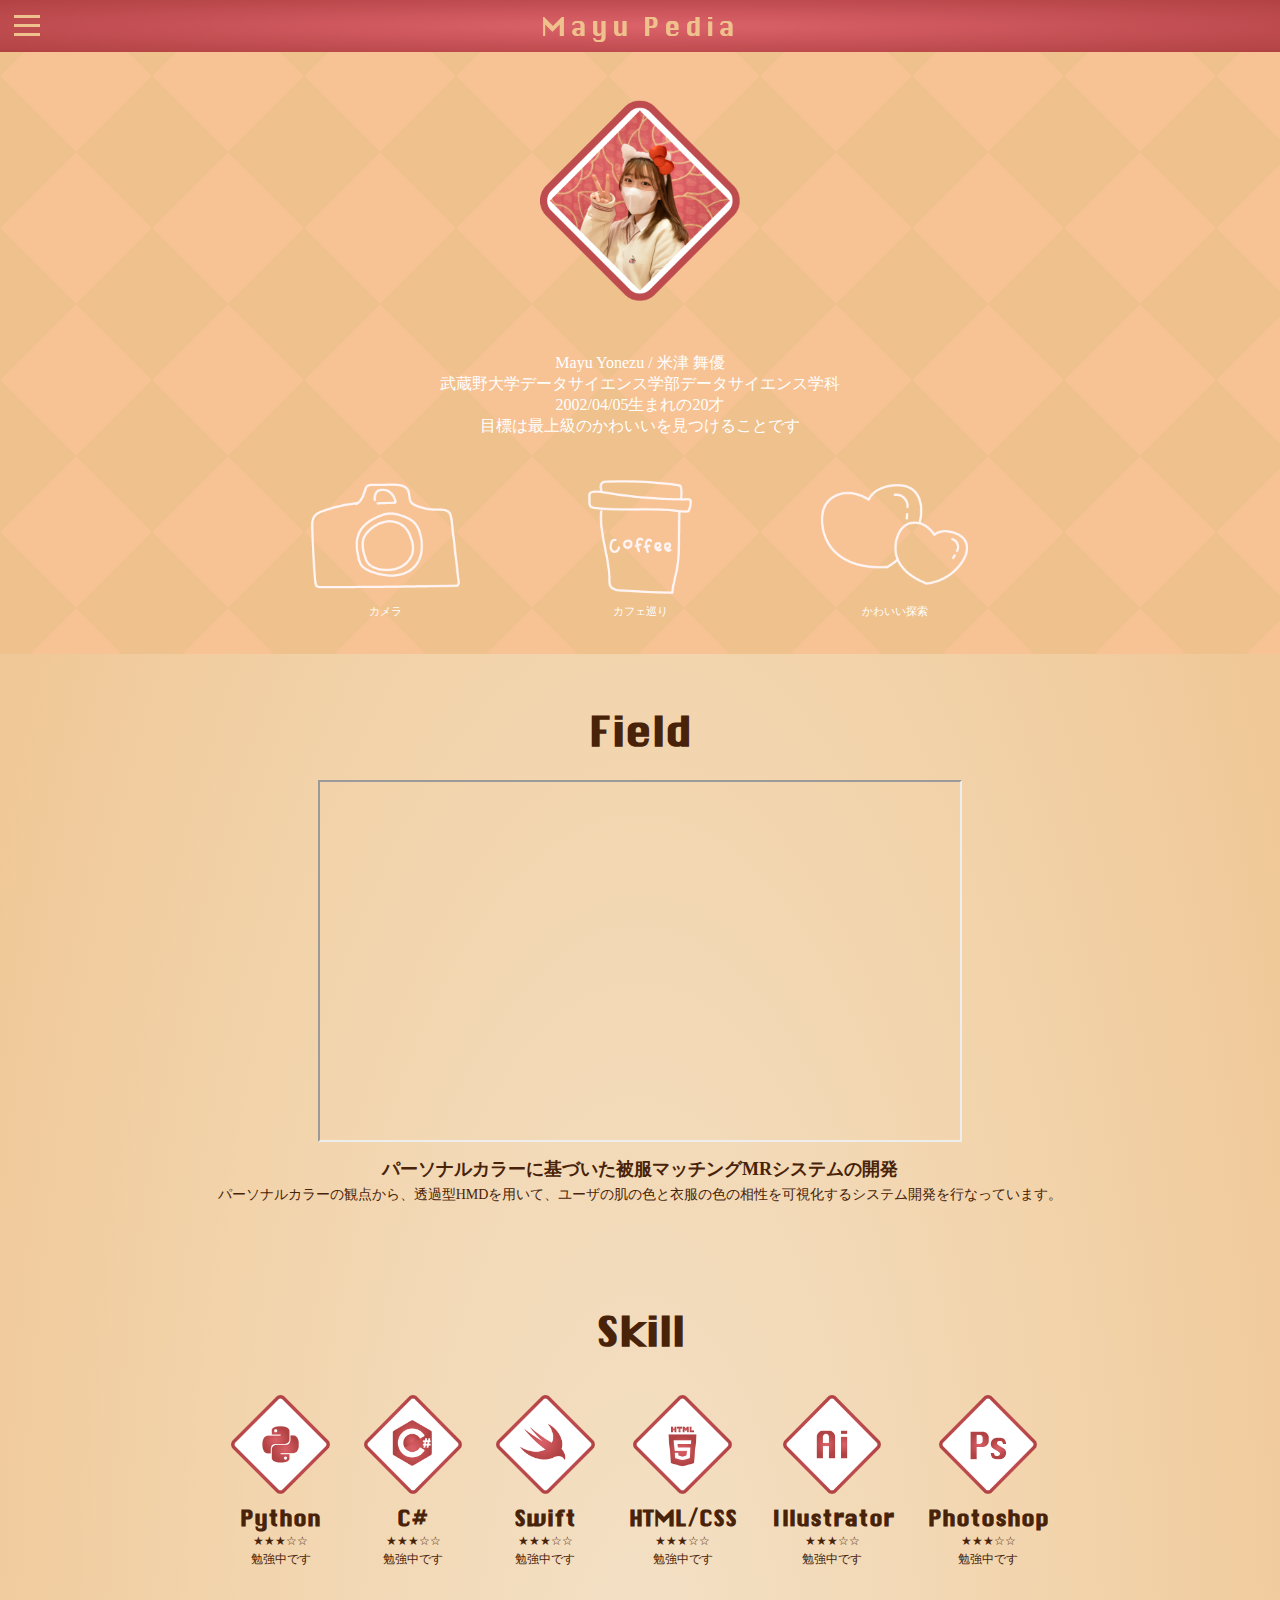
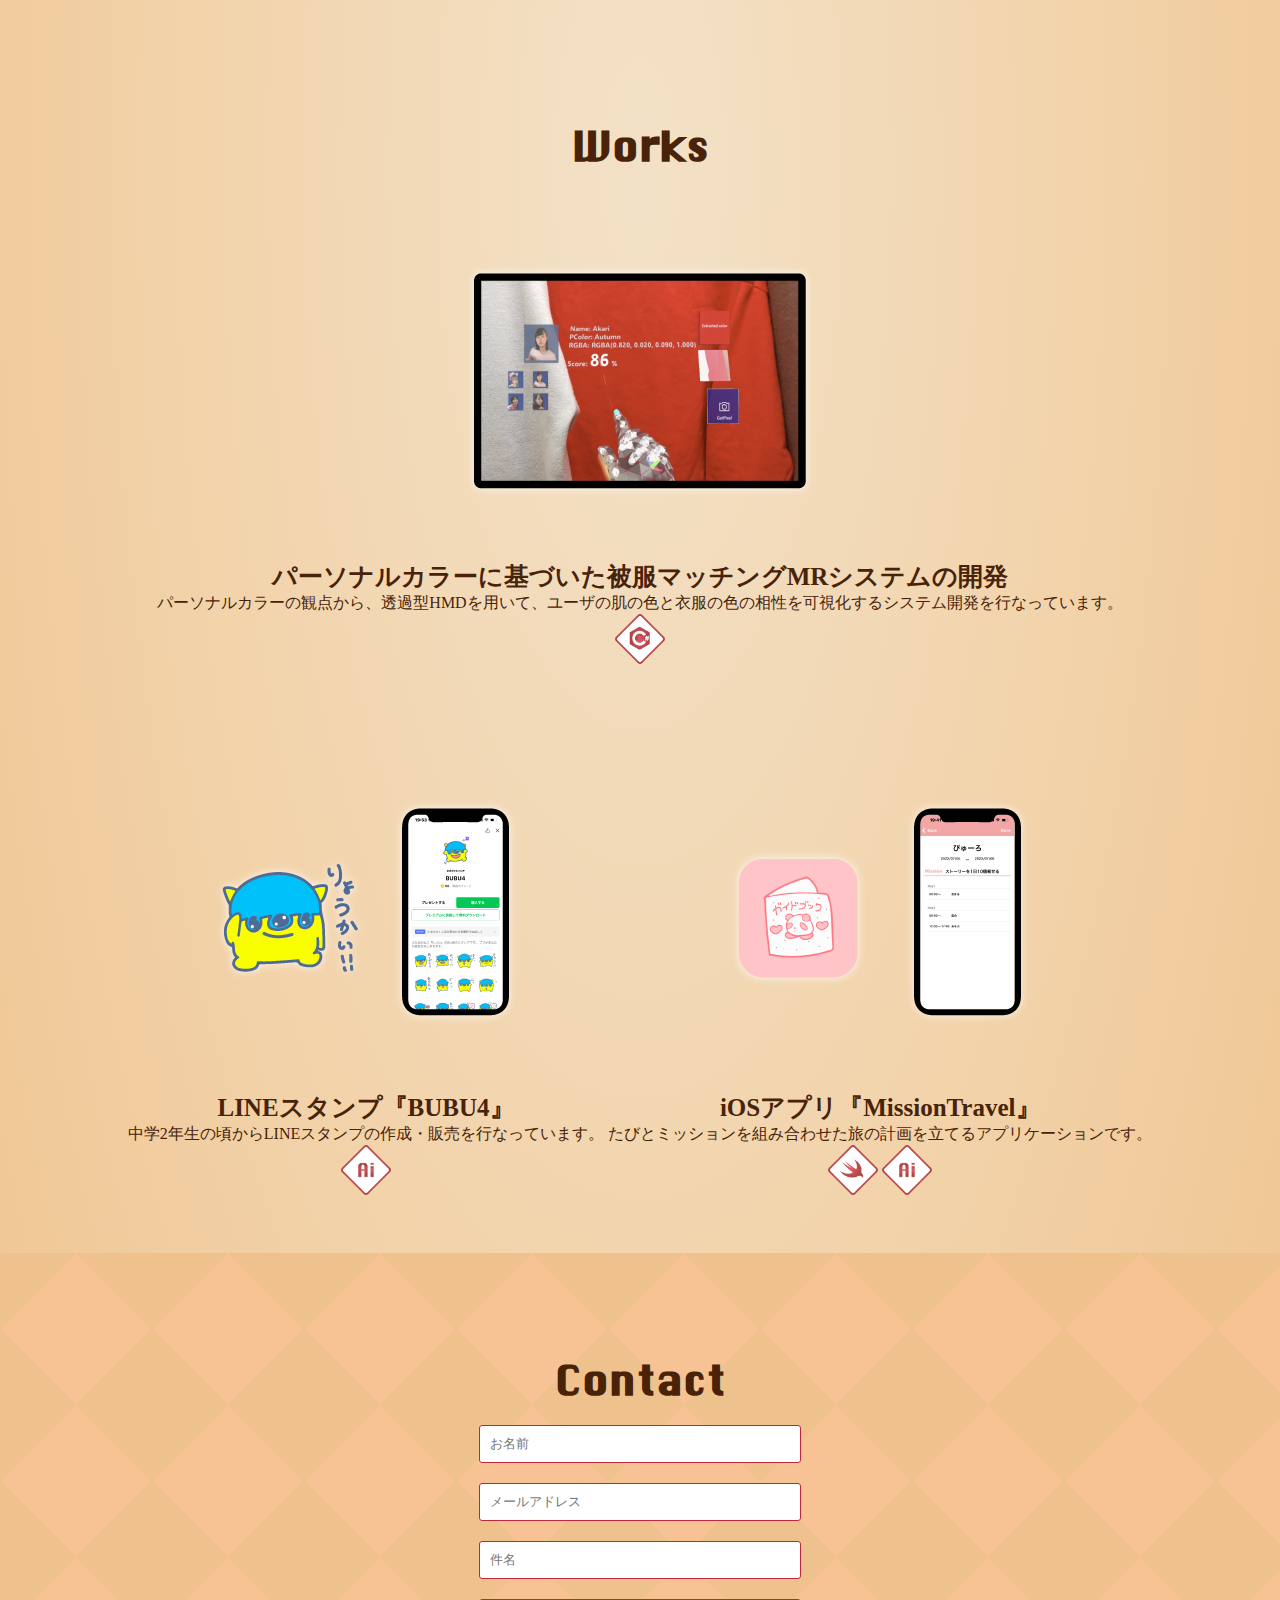
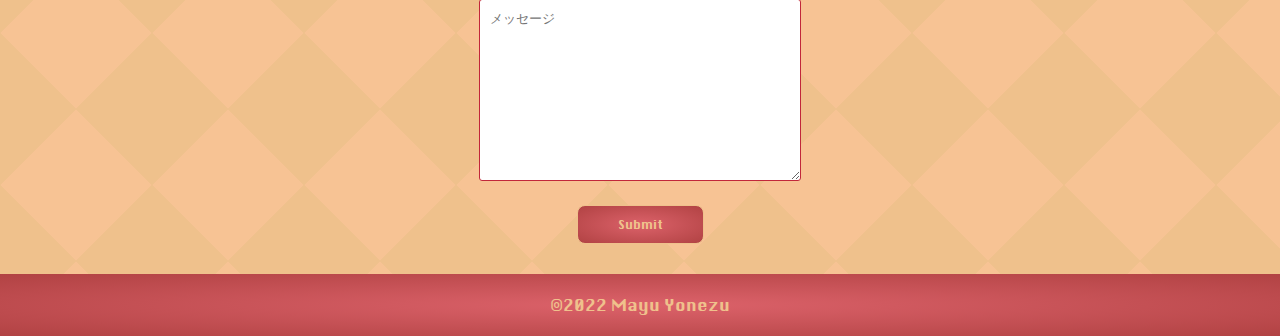
<file: docs/index.html>
<!DOCTYPE html>
<html lnag="ja">
<head>
    <meta charset="UTF-8">
    <meta name="viewport" content="width=device-width, initial-scale=1, maximum-scale=1, user-scalable=no" />
    <link rel="stylesheet" href="./css/index.css">
    <link rel="icon" href="./images/iCon.png">
    <title>まゆペでぃあ</title>
    <script language="javascript" type="text/javascript">
        function OnButtonClick() {
          // console.log("clicked!");
          let element = document.getElementById("menu-btn");
          element.checked = false;
        }
      </script>
</head>
<body>
    <!--ナビゲーションー-->
    <header class="header">
        <div class="navtext-container">
          <div class="navtext">Mayu Pedia</div>
        </div>
        <input type="checkbox" class="menu-btn" id="menu-btn">
        <label for="menu-btn" class="menu-icon"><span class="navicon"></span></label>
        <ul class="menu inner_container">
            <li class="nav-tli nav-li"><a href="?1#" class="nav-tbtn">TOP</a></li>
            <li class="nav-nli nav-li"><a href="?2#field" class="nav-btn">Field</a></li>
            <li class="nav-nli nav-li"><a href="?3#skill" class="nav-btn">Skill</a></li>
            <li class="nav-nli nav-li"><a href="?4#works" class="nav-btn">Works</a></li>
            <li class="nav-nli nav-li"><a href="?5#contact" class="nav-btn">Contact</a></li>
        </ul>
      </header>

    <!--プロフィール関連-->
    <div">
        <div class="profile">
            <a class="panel-item"><img src="./images/profile.png" class="pro-img"></a><br>
            Mayu Yonezu / 米津 舞優<br>
            武蔵野大学データサイエンス学部データサイエンス学科<br>
            2002/04/05生まれの20才<br>
            目標は最上級のかわいいを見つけることです<br>
            <div class="hob-img">
                <img src="./images/hobby1.png">
                <p>カメラ</p> 
            </div>
            <div class="hob-img">
                <img src="./images/hobby2.png">
                <p>カフェ巡り</p> 
            </div>
            <div class="hob-img">
                <img src="./images/hobby3.png">
                <p>かわいい探索</p> 
            </div><br>
            
        </div>
    </div>

    <!--フィールド関連-->
    <div class="field">
        <a id="field" class="anchor"></a>
        <h1 >Field</h1><br>
        <!--pdfのスライドから画像のスライドに変更するかも！-->
        <iframe src="./images/slide.pdf"></iframe>
        <h4>パーソナルカラーに基づいた被服マッチングMRシステムの開発</h4> 
        <p>パーソナルカラーの観点から、透過型HMDを用いて、ユーザの肌の色と衣服の色の相性を可視化するシステム開発を行なっています。</p>
    </div>




    <!--スキル関連-->
    <div class="skill">
        <a id="skill" class="anchor"></a>
        <h1 >Skill</h1><br>
        <div class="skill-img">
            <img src="./images/python.png">
            <h2>Python</h2>
            <p>★★★☆☆</p>
            <p>勉強中です</p>
        </div>
        <div class="skill-img">
            <img src="./images/c.png">
            <h2>C#</h2>
            <p>★★★☆☆</p>
            <p>勉強中です</p>
        </div>
        <div class="skill-img">
            <img src="./images/swift.png">
            <h2>Swift</h2>
            <p>★★★☆☆</p>
            <p>勉強中です</p>
        </div>
        <div class="skill-img">
            <img src="./images/HTML.png">
            <h2>HTML/CSS</h2>
            <p>★★★☆☆</p>
            <p>勉強中です</p>
        </div>
        <div class="skill-img">
            <img src="./images/ill.png">
            <h2>Illustrator</h2>
            <p>★★★☆☆</p>
            <p>勉強中です</p>
        </div>
        <div class="skill-img">
            <img src="./images/photo.png">
            <h2>Photoshop</h2>
            <p>★★★☆☆</p>
            <p>勉強中です</p>
        </div>
    </div>

    <!--WORK関連-->
    <div class="work">
        <a id="works" class="anchor"></a>
        <h1 >Works</h1><br>
    <div class="work-img">
        <a a href="#field"><img src="./images/works1.png"></a>
        <h2>パーソナルカラーに基づいた被服マッチングMRシステムの開発</h2>
        <p>パーソナルカラーの観点から、透過型HMDを用いて、ユーザの肌の色と衣服の色の相性を可視化するシステム開発を行なっています。</p>
        <img src="./images/c.png" width="50px" height="50px">
        
    </div><br>

    <div class="work-img">
        <a href="https://line.me/S/sticker/5201247/?lang=ja&utm_source=gnsh_stickerDetail"><img src="./images/works2.png"></a>
        <h2>LINEスタンプ『BUBU4』</h2>
        <p>中学2年生の頃からLINEスタンプの作成・販売を行なっています。</p>
        <img src="./images/ill.png" width="50px" height="50px">
    </div>

    <div class="work-img">
        <a href="https://apps.apple.com/jp/app/missiontravel/id1629931615"><img src="./images/works3.png"></a>
        <h2>iOSアプリ『MissionTravel』</h2>
        <p>たびとミッションを組み合わせた旅の計画を立てるアプリケーションです。</p>
        <img src="./images/swift.png" width="50px" height="50px">
        <img src="./images/ill.png" width="50px" height="50px">
    </div>

    </div>

    <!--Contact関連-->
    <div class="contact">
        <a id="contact" class="anchor"></a>
        <h1>Contact</h1><br>
        <div class="form">
            <form action="https://docs.google.com/forms/u/0/d/e/1FAIpQLSe09KQjLjPtyffPLxx0u4GPUCadErvY4ltNvGtM03mjH9khSw/formResponse" method="post">
              <input type="text" name="entry.2005620554"  placeholder="お名前"><br>
              <input type="email" name="entry.1045781291"  placeholder="メールアドレス"><br>
              <input type="text" name="entry.1166974658"  placeholder="件名"><br>
              <textarea name="entry.839337160" rows="10" cols="30" placeholder="メッセージ"></textarea><br>
              <button type="submit" name="submit" class="btn btn-info ">Submit</button>
            </form>
          </div>

        <!-- <div class="contact-img">
            <a href="https://github.com/MayuYonezu"><img src="./images/github.png"></a>
            <p>github</p>
        </div>

        <div class="contact-img">
            <a href="https://www.facebook.com/machan45/"><img src="./images/facebook.png"></a>
            <p>facebook</p>
        </div>

        <div class="contact-img">
            <a href="https://www.instagram.com/cherie.toi/"><img src="./images/instagram.png"></a>
            <p>instagram</p>
        </div> -->
        
    </div>

    <footer>©︎2022 Mayu Yonezu</footer>

</body>
</html>
</file>
<file: docs/css/index.css>
/* 全ての要素に適応 */
*{
    /* 余白の指定 */
    margin: 0;
    /* パディングの幅 */
    padding: 0;
}

/* ダウンロードしたフォント'krungthep'を使う */
@font-face {
    font-family: 'バンコク';
    src: url('../fonts/krungthep.ttf') format('truetype');
    }

body{
    /* bodyタグの背景色を変更 */
    background: radial-gradient(#F3E1C7,#F2D3AA,#EFC18C );
}

/* （中央配置）.containerクラスの指定 */
.container{
    /* 幅 */
    width: 600px;
    /* 左右同じ間隔で中央配置（margin=余白） */
    margin: auto;
    /* ナビゲーションの高さ分をプラス */
    overflow: hidden;
    /* nav+height+margin-bottom */
    padding-top: 10%;
}

.inner-container{
    width: 900px;
    margin: auto;
}






/* Navbar & Navmenu color */
:root {
    --background-navbar: radial-gradient(#DC626A, #B14243);
  }
  
  .header {
    background: var(--background-navbar);
    position: fixed;
    width: 100%;
    height: 52px;
  }
  
  /* Nav items */
  .menu {
    list-style: none;
    position: absolute;
    width: 100%;
    height: auto;
    top: 0;
    margin-top: 52px;
    padding: 0 0 10px 0;
    clear: both;
    background: #F3E1C7;
    transition: 0.3192s cubic-bezier(0.04, 0.04, 0.12, 0.96) 0.1008s;
    transform: scale(1, 0);
    transform-origin: top;
  }
  
  /* Hamburger menu button */
  .menu-btn:checked ~ .menu {
    transform: scale(1, 1);
    transform-origin: top;
    transition: 0.3192s cubic-bezier(0.04, 0.04, 0.12, 0.96) 0.1008s;
  }
  
  /* Hamburger menbu text */
  .menu a {
    text-decoration: none;
    font-weight: 500;
    letter-spacing: 2px;
    font-size: 16px;
    text-transform: capitalize;
    color: #482309;
    font-family: 'バンコク', sans-serif;
    transition: 0.5s;
  }

  .menu a:hover {
    color: #B14243;
    transition: 0.5s;
  }


  
  .menu li {
    border-top: 1px solid #EFC18C;
    padding: 15px 0;
    margin: 0 54px;
    opacity: 0;
    transition: 0.5s;
  }
  
  .menu-btn:checked ~ .menu a,
  .menu-btn:checked ~ .menu li {
    opacity: 1;
    transition: 0.3192s cubic-bezier(0.04, 0.04, 0.12, 0.96) 0.2s;
  }
  
  .menu-btn {
    display: none;
  }
  
  .menu-icon {
    display: inline-block;
    position: relative;
    cursor: pointer;
    padding: 24px 14px;
    -webkit-tap-highlight-color: rgba(0, 0, 0, 0);
  }
  
  .navicon {
    background: #EFC18C;
    display: block;
    height: 3px;
    width: 26px;
    position: relative;
    transition: 0.3192s cubic-bezier(0.04, 0.04, 0.12, 0.96) 0.1008s;
  }
  
  .navicon:before,
  .navicon:after {
    content: "";
    display: block;
    height: 100%;
    width: 100%;
    position: absolute;
    background: #EFC18C;
    transition: 0.3192s cubic-bezier(0.04, 0.04, 0.12, 0.96) 0.1008s;
  }
  
  .navicon:before {
    top: 9px;
  }
  
  .navicon:after {
    bottom: 9px;
  }
  
  /* Hamburger Menu Animation Start */
  .menu-btn:checked ~ .menu-icon .navicon:before {
    transform: rotate(-45deg);
  }
  
  .menu-btn:checked ~ .menu-icon .navicon:after {
    transform: rotate(45deg);
  }
  
  .menu-btn:checked ~ .menu-icon:not(.steps) .navicon:before {
    top: 0;
  }
  .menu-btn:checked ~ .menu-icon:not(.steps) .navicon:after {
    bottom: 0;
  }
  
  .menu-btn:checked ~ .menu-icon .navicon {
    background: rgba(0, 0, 0, 0);
    transition: 0.2192s cubic-bezier(0.04, 0.04, 0.12, 0.96) 0.1008s;
  }
  /* Hamburger Menu Animation End */
  
  /* Navbar Container */
  .navtext-container {
    width: 100%;
    height: 52px;
    position: absolute;
    box-sizing: border-box;
    display: flex;
    justify-content: center;
    align-items: center;
  }
  
  /* Navbar Text */
  .navtext {
    position: absolute;
    color: #EFC18C;
    letter-spacing: 4px;
    font-family: 'バンコク', sans-serif;
    font-size: 25px;
  }






/* プロフィール作成の背景と設定 */
.profile{
    margin: 0 auto;
    overflow: hidden;
    background-color: #EFC18C;
    background-image: url(../images/back.png);
    background-repeat: repeat;  
    font-family: 'Tsukushi B Round Gothic'; font-weight: normal;
    text-align: center;
    color:#fff;
}

.panel-item{
    margin-top: 40px;
    text-decoration: none;

    overflow: hidden;
    display: block;
}

.panel-item img{
    margin-top: 60px;
    width: 200px;
    height: auto;

    transition: 1.5s ease;
}

.panel-item:hover img{

    width: 230px;
    height: auto;

    transition: 1.5s ease;
}

/* 自分の写真の設定 */
.pro-img{
    /* 幅指定 */
    margin-top: 100px;
    margin-bottom: 30px;
    width: 200px;
    height: auto;
}

/* 趣味の写真の設定 */
.hob-img {
    zoom: 70%;
    display: inline-block;
    text-align: center;
    margin-top: 50px;
    margin-bottom: 50px;
  }

/* フィールドの設定 */
.field{
    margin: 0 auto;
    overflow: hidden;
    font-family: 'バンコク', sans-serif;
    text-align: center;
    color:#482309;
    transition: 1s;
}

.field h1{
    margin-top: 50px;
    /* 文字のサイズ */
    font-size: 40px;
    /* フォントの設定 */
    font-family: 'バンコク', sans-serif;
    transition: 1s;
}

/* フィールドのオブジェクト設定=>スライドから画像に変更するかも！ */
.field iframe{
    width : 50vw ; /* 画面幅の50％ */
    height : 28vmax ; /* 画面幅の50％ */
    margin: auto;
    display: inline-block;
    text-align: center;
    transition: 1s;
    transition: 1s;
}

.field:hover iframe{
    
    transition: 1s;
}

.field h4{
    margin-top: 10px;
    /* 文字のサイズ */
    font-size: 18px;
    /* フォントの設定 */
    font-family: 'Tsukushi B Round Gothic'; font-weight: bold;
    transition: 1s;
}

.field p{
    margin-top: 5px;
    /* 文字のサイズ */
    font-size: 14px;
    /* フォントの設定 */
    font-family: 'Tsukushi B Round Gothic'; font-weight: normal;
    transition: 1s;
}
/* .field:hover iframe{
    width: 50%;
    height:50%;
    transition: 1s;
} */

  footer{
    overflow: hidden;
    margin:0 auto;
    /* 文字中央寄せ */
    text-align: center;
    background:radial-gradient(#DC626A, #B14243); 
    color: #EFC18C;
    padding-top: 20px;
    padding-bottom: 20px;
    width: 100%;
    /* フォントの設定 */
    font-family: 'バンコク', sans-serif;
    /*font-family: 'Tsukushi B Round Gothic'; font-weight: normal;*/
  } 
  
  /* フィールドの設定 */
.skill{
    margin: 0 auto;
    overflow: hidden;
    font-family: 'バンコク', sans-serif;
    text-align: center;
    color:#482309;
    transition: 1s;
}

.skill h1{
    margin-top: 100px;
    /* 文字のサイズ */
    font-size: 40px;
    /* フォントの設定 */
    font-family: 'バンコク', sans-serif;
    transition: 1s;
}

.skill h2{
    margin-top: 30px;
    /* 文字のサイズ */
    font-size: 70px;
    /* フォントの設定 */
    font-family: 'バンコク', sans-serif;
    transition: 1s;
}

.skill p{
    margin-top: 5px;
    /* 文字のサイズ */
    font-size: 40px;
    /* フォントの設定 */
    font-family: 'Tsukushi B Round Gothic'; font-weight: normal;
    transition: 1s;
}

.skill-img {
    zoom: 30%;
    display: inline-block;
    text-align: center;
    margin-top: 50px;
    margin-bottom: 50px;
    margin-right: 50px;
    margin-left: 50px;
    transition: 1s;
  }

  .skill:hover h2{
    margin-top: 40px;
    margin-bottom: 40px;
    margin-right: 40px;
    margin-left: 40px;
    transition: 1s;
}

.work{
    margin: 0 auto;
    overflow: hidden;
    font-family: 'バンコク', sans-serif; 
    font-family:'Tsukushi B Round Gothic'; font-weight: normal;
    text-align: center;
    color:#482309;
}

.work h1{
    margin-top: 100px;
    /* 文字のサイズ */
    font-size: 40px;
    /* フォントの設定 */
    font-family: 'バンコク', sans-serif;
}

.work h2{
    margin-top: 30px;
    /* 文字のサイズ */
    font-size: 25px;
    /* フォントの設定 */
    font-family:'Tsukushi B Round Gothic'; font-weight: bold;
}

.work a{
    text-decoration: none;
    padding:16px;
    border-radius: 3px;
    font-size: 24px;

    transition: 0.3s;
    
    display:block;
    padding-bottom: 10px;
    border-bottom: 10px solid transparent ;
    transition: 1s;
}

.work a:hover{
    transition: 0.3s;
    margin-top: 9px;
    border-bottom-width:1px;
    transition: 1s;
}

.work-img {
    zoom: 100%;
    display: inline-block;
    text-align: center;
    margin: 50px auto;
    overflow: hidden;
    transition: 1s;
  }


  .contact{
    margin: 0 auto;
    overflow: hidden;
    background-color: #EFC18C;
    background-image: url(../images/back.png);
    background-repeat: repeat;  
    font-family: 'バンコク', sans-serif; 
    font-family:'Tsukushi B Round Gothic'; font-weight: normal;
    text-align: center;
    color:#482309;
    margin-bottom: 0px;

    

}

.contact h1{
    margin-top: 100px;
    /* 文字のサイズ */
    font-size: 40px;
    /* フォントの設定 */
    font-family: 'バンコク', sans-serif;
}

.contact-img {
    zoom: 20%;
    display: inline-block;
    text-align: center;
    margin-top: 50px;
    margin-bottom: 50px;
    margin-right: 50px;
    margin-left: 50px;
  }

  .contact-img a{
    text-decoration: none;
    padding:16px;
    border-radius: 3px;
    font-size: 24px;

    transition: 0.3s;
    
    display:block;
    padding-bottom: 10px;
    border-bottom: 10px solid #EFC18C;;
}

.contact-img a:hover{
    background: #EFC18C;;
    color:#EFC18C;;
    transition: 0.3s;
    margin-top: 9px;
    border-bottom-width:1px ;
}

.contact-img p{
    margin-top: 5px;
    /* 文字のサイズ */
    font-size: 40px;
    /* フォントの設定 */
    font-family: 'バンコク', sans-serif;
    color:#EFC18C;
}

.form input{
    margin-top: 10px;
    border:0;
    padding:10px;
    font-family:Arial, sans-serif;
    color:#482309;
    border:1px solid #C1273A;
    margin:0 0 20px;
    width:300px;

    -webkit-border-radius: 3px;
    -moz-border-radius: 3px;
    border-radius: 3px;

    -moz-box-shadow: inset 0 0 4px #C1273A;
    -webkit-box-shadow: inset 0 0 4px #fff;
    box-shadow: inner 0 0 4px #fff;
    font-family:'Tsukushi B Round Gothic'; font-weight: normal;
    transition: 1.5s ease;
}


.form:hover input{
    padding:12px;
    transition: 1.5s ease;
}

.form textarea{
    margin-top: 10px;
    border:0;
    padding:10px;
    font-family:Arial, sans-serif;
    color:#482309;
    border:1px solid  #C1273A;
    margin:0 0 20px;
    width:300px;

    -webkit-border-radius: 3px;
    -moz-border-radius: 3px;
    border-radius: 3px;

    -moz-box-shadow: inset 0 0 4px #C1273A;
    -webkit-box-shadow: inset 0 0 4px C1273A;
    box-shadow: inner 0 0 4px #C1273A;
    font-family:'Tsukushi B Round Gothic'; font-weight: normal;
    transition: 1.5s ease;
}

.form:hover textarea{
    padding:12px;
    transition: 1.5s ease-out;
}

.form button{
    background:radial-gradient(#DC626A, #B14243); 
     
    color: #EFC18C;
    font-size: 12px;
    border: 1px solid #EFC18C;
    padding-right: 40px;
    padding-left: 40px;
    padding-top: 10px;
    padding-bottom: 10px;
    text-decoration: none;
    border-radius: 8px;
    font-family: 'バンコク', sans-serif;

    margin-bottom: 30px;
}

.form button:hover{
    background:radial-gradient(#DC626A, #B14243); 
    border:1px solid  #C1273A;
    color:#FF9933;
    transition: 1s;
}
</file>
